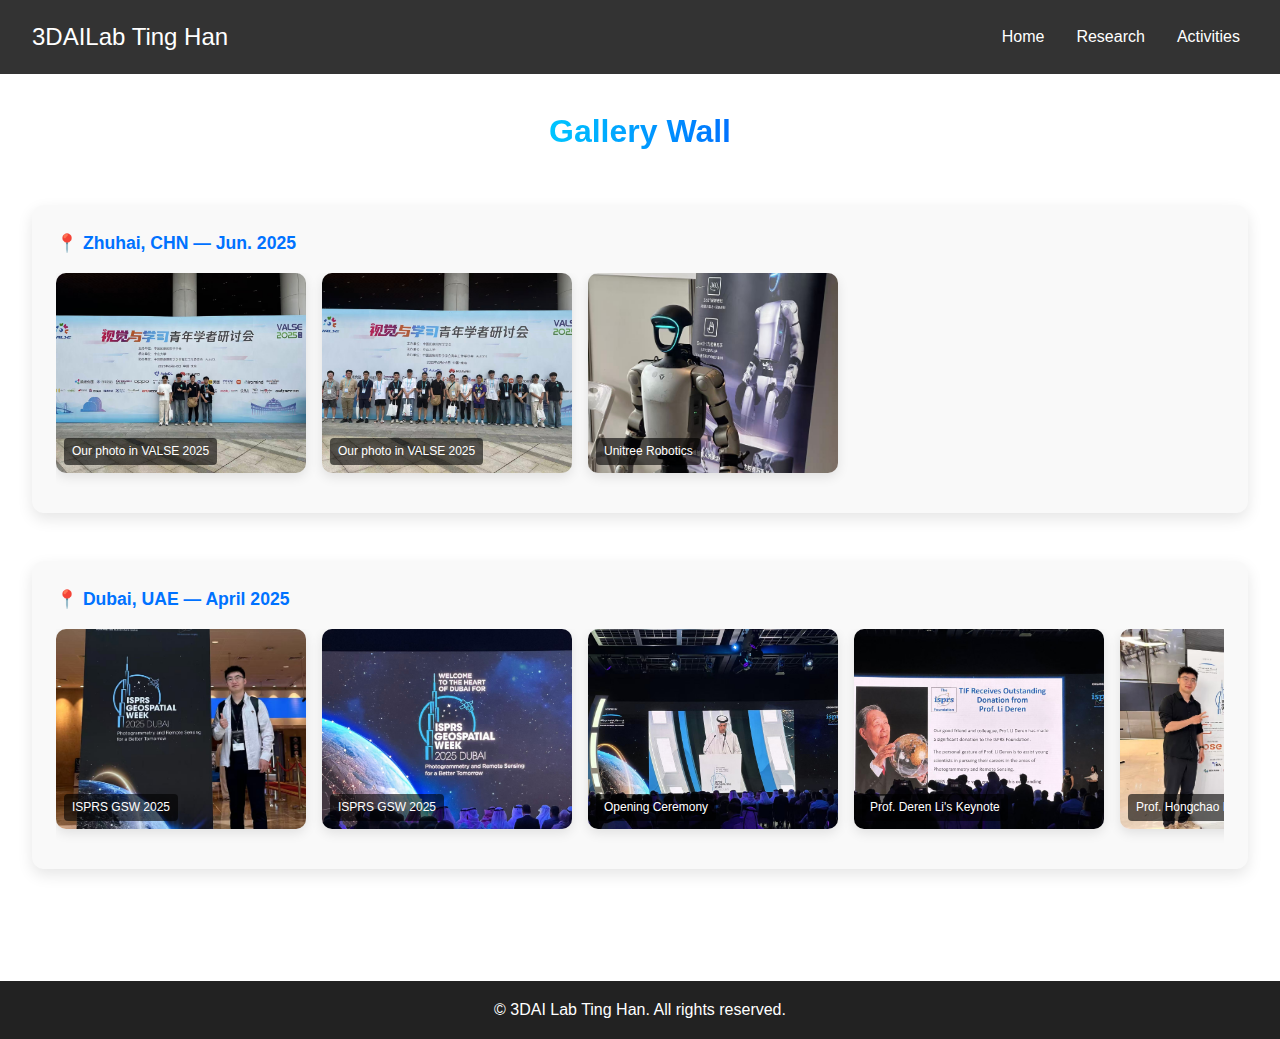
<file: act.html>
<!DOCTYPE html>
<html lang="en">
<head>
  <meta charset="UTF-8" />
  <meta name="viewport" content="width=device-width, initial-scale=1" />
  <title>Ting Han's Activities</title>
  <link rel="stylesheet" href="act_style.css" />
</head>
<body>
    <header>
        <div class="logo">3DAILab Ting Han</div>
        <nav class="nav-links">
          <a href="index.html">Home</a>
          <a href="research.html">Research</a>
          <a href="act.html">Activities</a>
        </nav>
        <button class="menu-toggle" id="menu-toggle">☰</button>
      </header>

      <main class="act-main">
        <div class="act-container">
          
          <!-- Photography Section -->
          <section class="gallery-wall">
            <h2 class="section-title">
              <!-- <span class="emoji">📷</span> --> <span class="text-glow">Gallery Wall</span>
              <!-- <span class="subtitle">Scroll to see the moments I've captured through my lens</span> -->
            </h2>
          
            <div class="album-scroll">

              <div class="album-scroll">
                <div class="album">
                  <h3>📍 Zhuhai, CHN — Jun. 2025</h3>
                  <div class="photo-collection">
                      <div class="photo-frame">
                          <img src="images/act/Zhuhai/our_3DAI.jpg" alt="valse" />
                          <div class="photo-tag">Our photo in VALSE 2025</div>
                        </div>
                        <div class="photo-frame">
                          <img src="images/act/Zhuhai/our_SCI.jpg" alt="valse" />
                          <div class="photo-tag">Our photo in VALSE 2025</div>
                        </div>
                        <div class="photo-frame">
                          <img src="images/act/Zhuhai/Robot.jpg" alt="valse" />
                          <div class="photo-tag">Unitree Robotics</div>
                        </div>
                  </div>
                </div>

              <div class="album">
                <h3>📍 Dubai, UAE — April 2025</h3>
                <div class="photo-collection">
                    <div class="photo-frame">
                        <img src="images/act/Dubai/04.jpg" alt="Dubai" />
                        <div class="photo-tag">ISPRS GSW 2025</div>
                      </div>
                      <div class="photo-frame">
                        <img src="images/act/Dubai/03.jpg" alt="Dubai" />
                        <div class="photo-tag">ISPRS GSW 2025</div>
                      </div>
                      <div class="photo-frame">
                        <img src="images/act/Dubai/02.jpg" alt="Dubai" />
                        <div class="photo-tag">Opening Ceremony</div>
                      </div>
                      <div class="photo-frame">
                        <img src="images/act/Dubai/05.jpg" alt="Dubai" />
                        <div class="photo-tag">Prof. Deren Li's Keynote</div>
                      </div>
                      <div class="photo-frame">
                        <img src="images/act/Dubai/08.jpg" alt="Dubai" />
                        <div class="photo-tag">Prof. Hongchao Fan</div>
                      </div>
                      <div class="photo-frame">
                        <img src="images/act/Dubai/06.jpg" alt="Dubai" />
                        <div class="photo-tag">Prof. Xian Guo</div>
                      </div>
                      <div class="photo-frame">
                        <img src="images/act/Dubai/07.jpg" alt="Dubai" />
                        <div class="photo-tag">Ours</div>
                      </div>
                      <div class="photo-frame">
                        <img src="images/act/Dubai/01.jpg" alt="Dubai" />
                        <div class="photo-tag">Burj Al Arab Hotel</div>
                      </div>
                      <div class="photo-frame">
                        <img src="images/act/Dubai/10.jpg" alt="Dubai" />
                        <div class="photo-tag">Sheikh Zayed BinSultan Nahyan Mosque</div>
                      </div>
                </div>
              </div>

              

              
            </div>

            
          </section>
      
        </div>
      </main>
      

      <footer>
        <p>&copy; 3DAI Lab Ting Han. All rights reserved.</p>
      </footer>
      <!-- <script src="misc.js"></script> -->
      
      <div id="photo-modal" class="modal">
        <span class="modal-close">&times;</span>
        <img class="modal-content" id="modal-img">
      </div>

      <script src="act.js"></script>
    </body>
    </html>
</file>
<file: act_style.css>
/* Reset */
* {
    margin: 0;
    padding: 0;
    box-sizing: border-box;
  }
  
  body {
    font-family: Arial, sans-serif;
    line-height: 1.6;
  }
  
  /* Header Styles */
  header {
    display: flex;
    justify-content: space-between;
    align-items: center;
    background: #333;
    padding: 1rem 2rem;
    color: white;
    position: sticky;
    top: 0;
    z-index: 1000;
  }
  
  .logo {
    font-size: 1.5rem;
  }
  
  .nav-links {
    display: flex;
    gap: 1rem;
  }
  
  .nav-links a {
    color: white;
    text-decoration: none;
    padding: 0.5rem;
  }
  
  .menu-toggle {
    display: none;
    font-size: 1.5rem;
    background: none;
    border: none;
    color: white;
    cursor: pointer;
  }
  
  /* Hero Section */
  .hero {
    padding: 4rem 2rem;
    background: #f4f4f4;
    text-align: center;
  }
  
  /* Footer */
  footer {
    text-align: center;
    padding: 1rem;
    background: #222;
    color: white;
  }
  
  /* Responsive Styles */
  @media (max-width: 768px) {
    .nav-links {
      display: none;
      flex-direction: column;
      background: #333;
      position: absolute;
      top: 60px;
      right: 0;
      width: 100%;
    }
  
    .nav-links.active {
      display: flex;
    }
  
    .menu-toggle {
      display: block;
    }
  }

    .intro-section {
        display: flex;
        gap: 5rem;           /* current gap between left and right columns */
        padding: 2rem 0;     /* reduce vertical padding to not double up */
        flex-wrap: wrap;
        justify-content: center; /* centers columns inside the flex container */
      }
  
  /* Left column stacks photo and icons vertically */
  .left-column {
    display: flex;
    flex-direction: column;
    align-items: center;  /* center photo and icons horizontally */
    gap: 1.5rem;
    flex-shrink: 0;       /* prevent shrinking */
    max-width: 320px;     /* optional max width */
    width: 100%;
  }
  
  /* Photo sizing */
  .intro-photo {
    width: 100%;
    max-width: 300px;   /* Keeps it from growing too large */
    height: auto;       /* Maintain aspect ratio */
    border-radius: 8px;
    object-fit: cover;
    display: block;
  }
  
  
  
  
  /* Icons row */
  .icon-links {
    display: flex;
    gap: 1.5rem;
    justify-content: center;
  }
  
  /* Icons size and hover */
  .icon-links a img {
    width: 24px;  /* smaller width */
    height: 24px; /* smaller height */
    cursor: pointer;
    transition: transform 0.2s;
  }
  
  
  .icon-links a img:hover {
    transform: scale(1.2);
  }
  
  /* Right column: intro text takes remaining space */
  .intro-text {
    flex: 1;  /* take remaining width */
    min-width: 0; /* prevent overflow */
  }
  
  /* Responsive for smaller screens */
  @media (max-width: 768px) {
    .intro-section {
      flex-direction: column;
      align-items: center;
      text-align: center;
    }
    
    .left-column {
      max-width: 250px;
    }
  
    .icon-links {
      justify-content: center;
    }
  }
  
  /* Container for both intro and additional sections on the right */
.right-column {
    flex: 1;
    display: flex;
    flex-direction: column;
    gap: 2rem; /* spacing between intro and additional text */
    min-width: 0;
  }
  
  /* Additional text section */
  .additional-text {
    width: 100%;
  }
  
  /* Make images inside additional text responsive */
  .additional-text img {
    width: 100%;
    height: auto;
    display: block;
    border-radius: 8px; /* Optional: rounded corners */
    margin-top: 1rem;   /* Space from preceding text */
  }
  
  /* Mobile adjustments */
  @media (max-width: 768px) {
    .right-column {
      align-items: center;
      text-align: center;
    }
  
    .additional-text img {
      max-width: 100%; /* Ensures image doesn't overflow on small screens */
    }
  }
  
  .highlight-quote {
    background-color: #f5f5f5;     /* light gray background, adjust as needed */
    padding: 1em;
    margin: 1em 0;
    border-left: 4px solid #0077cc;  /* optional: colored side bar for style */
    border-radius: 6px;
    font-style: italic;
    font-size: 1rem;
    line-height: 1.5;
  }

  /* for timeline viz*/

  .timeline-container {
    max-width: 400px; /* or whatever fits your layout */
    border: 1px solid #ddd;
    border-radius: 8px;
    overflow: hidden;
  }
  
  .timeline-header {
    background-color: #f5faff; /* subtle different background */
    padding: 1rem 1.5rem;
    position: sticky;
    top: 0;
    z-index: 10;
    box-shadow: 0 2px 5px rgba(0,0,0,0.1);
  }
  
  .timeline-title {
    margin: 0;
    font-size: 1.4rem;
    color: #004080;
  }
  
  .timeline-description {
    margin: 0.25rem 0 0;
    font-size: 0.9rem;
    color: #555;
  }
  
  .timeline-vertical-wrapper {
    max-height: 400px;          /* fixed height for scroll */
    overflow-y: auto;           /* vertical scroll only */
    padding: 1rem 1.5rem;
    border-left: 2px solid #ccc;
  }
  
  /* rest of timeline styles same as before */
  .timeline-vertical {
    display: flex;
    flex-direction: column;
    gap: 2rem;
  }
  
  .timeline-item {
    position: relative;
    padding-left: 1.5rem;
  }
  
  .circle {
    position: absolute;
    left: -10px;
    top: 4px;
    width: 12px;
    height: 12px;
    background-color: #0077cc;
    border-radius: 50%;
    border: 2px solid white;
  }
  
  .timeline-label {
    margin: 0;
    font-size: 0.95rem;
  }
  
  .timeline-label span {
    color: #555;
    font-size: 0.85rem;
  }
  
  .timeline-icon {
    display: block;
    margin-top: 0.5rem;
    max-width: 60px;
    height: auto;
    border-radius: 4px;
  }
  

  @media (max-width: 768px) {
    .timeline-vertical-wrapper {
      max-height: 300px;
    }
  }
  
  /* Wrapper container for intro section to limit width and add side padding */
.intro-container {
    max-width: 1400px;   /* controls max width of the whole block */
    margin: 0 auto;      /* center horizontally */
    padding: 0 2rem;     /* side padding to add space from edges */
  }

/* For Misc page */
/* === Global Container === */
.misc-container {
    max-width: 1400px;
    margin: 0 auto;
    padding-left: clamp(1rem, 5vw, 4rem);
    padding-right: clamp(1rem, 5vw, 4rem);
  }
  
  /* === Photo Scroll === */
  .photo-scroll {
    display: flex;
    gap: 2rem;
    overflow-x: auto;
    scroll-padding: 1rem;
    padding-bottom: 2rem;
    white-space: nowrap;
  }
  
  .photo-scroll::-webkit-scrollbar {
    display: none;
  }
  
  /* === Individual Photo Frames === */
  .photo-frame {
    flex: 0 0 auto;
    width: 250px;
    position: relative;
  }
  
  .photo-frame img {
    width: 100%;
    height: auto;
    display: block;
    aspect-ratio: 4 / 3;
    object-fit: cover;
    border-radius: 10px;
    box-shadow: 0 4px 12px rgba(0, 0, 0, 0.1);
    cursor: pointer;
  }
  
  .photo-tag {
    position: absolute;
    bottom: 8px;
    left: 8px;
    background-color: rgba(0, 0, 0, 0.6);
    color: white;
    padding: 0.25rem 0.5rem;
    border-radius: 4px;
    font-size: 0.75rem;
    pointer-events: none;
  }
  
  /* === Albums Section === */
  .album-scroll {
    display: flex;
    flex-direction: column;
    gap: 3rem;
    padding: 1rem 0;
  }
  
  .album {
    flex: 1 1 auto;
    width: 100%;
    max-width: none;
    border-radius: 12px;
    background-color: #f9f9f9;
    box-shadow: 0 6px 15px rgba(0, 0, 0, 0.1);
    padding: 1.5rem;
  }
  
  .album h3 {
    font-weight: 700;
    font-size: 1.1rem;
    margin-bottom: 1rem;
    color: #0072ff;
  }
  
  /* === Photo Collection in Albums === */
  
  .photo-collection {
    display: flex;
    gap: 1rem;
    overflow-x: auto;
    overflow-y: hidden;
    padding-bottom: 1rem;
    scroll-padding: 1rem;
    white-space: nowrap;
    scroll-behavior: smooth;
    cursor: grab;
  }
  
  .photo-collection:active {
    cursor: grabbing;
  }
  
  .photo-collection::-webkit-scrollbar {
    height: 8px;
  }
  
  .photo-collection::-webkit-scrollbar-track {
    background: #f1f1f1;
    border-radius: 4px;
  }
  
  .photo-collection::-webkit-scrollbar-thumb {
    background: #c1c1c1;
    border-radius: 4px;
  }
  
  .photo-collection::-webkit-scrollbar-thumb:hover {
    background: #a8a8a8;
  }

  /* Photo frames within collections */
  .photo-collection .photo-frame {
    flex: 0 0 auto;
    width: 250px;
    position: relative;
  }

  .photo-collection .photo-frame img {
    width: 100%;
    height: 200px;
    object-fit: cover;
    border-radius: 10px;
    box-shadow: 0 4px 12px rgba(0, 0, 0, 0.1);
    cursor: pointer;
    transition: transform 0.3s ease;
  }

  .photo-collection .photo-frame img:hover {
    transform: scale(1.05);
  }
  
  /* === Responsive Tweaks === */
  @media (max-width: 768px) {
    .photo-collection .photo-frame {
      width: 200px;
    }

    .photo-collection .photo-frame img {
      height: 150px;
    }
  
    .album {
      padding: 1rem;
    }

    .album-scroll {
      gap: 2rem;
    }

    .act-container {
      padding: 0 1rem;
    }

    .gallery-wall {
      margin-bottom: 2rem;
    }
  }
  
  .modal {
    display: none;
    position: fixed;
    z-index: 2000;
    padding-top: 60px;
    left: 0;
    top: 0;
    width: 100%;
    height: 100%;
    overflow: auto;
    background-color: rgba(0,0,0,0.9);
  }
  
  .modal-content {
    margin: auto;
    display: block;
    max-width: 90%;
    max-height: 80vh;
    border-radius: 8px;
  }
  
  .modal-close {
    position: absolute;
    top: 30px;
    right: 40px;
    color: white;
    font-size: 2rem;
    font-weight: bold;
    cursor: pointer;
  }
  
  .section-title {
    text-align: center;
    font-size: 2rem;
    margin-bottom: 1rem;
    position: relative;
    color: #1a1a1a;
    font-family: 'Segoe UI', sans-serif;
  }
  
  .section-title .emoji {
    font-size: 2.2rem;
    vertical-align: middle;
  }

  .text-glow {
    display: inline-block;
    background: linear-gradient(to right, #00c6ff, #0072ff);
    -webkit-background-clip: text;
    -webkit-text-fill-color: transparent;
    font-weight: 700;
  }
  
  .subtitle {
    display: block;
    font-size: 1rem;
    margin-top: 0.25rem;
    color: #777;
    font-style: italic;
  }

  .section-title:hover .text-glow {
    animation: glowPulse 1.2s ease-in-out infinite alternate;
  }

  /* Activities page main container */
  .act-main {
    padding: 2rem 0;
  }

  .act-container {
    max-width: 1400px;
    margin: 0 auto;
    padding: 0 2rem;
  }

  .gallery-wall {
    margin-bottom: 3rem;
  }
</file>
